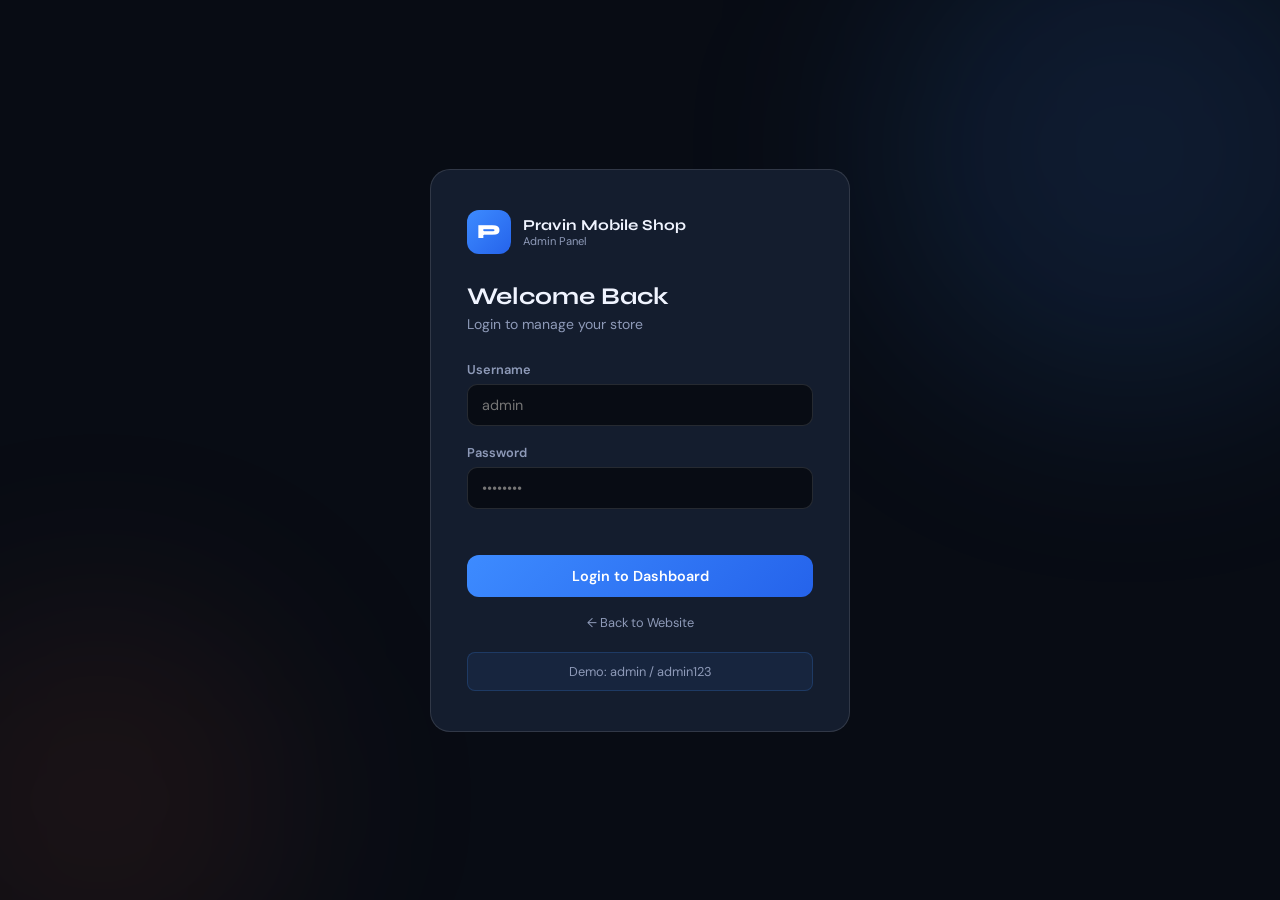
<file: admin.html>
<!DOCTYPE html>
<html lang="en" data-theme="dark">
<head>
  <meta charset="UTF-8" />
  <meta name="viewport" content="width=device-width, initial-scale=1.0" />
  <title>Admin Panel – Pravin Mobile Shop</title>
  <link rel="preconnect" href="https://fonts.googleapis.com" />
  <link href="https://fonts.googleapis.com/css2?family=Syne:wght@400;600;700;800&family=DM+Sans:wght@300;400;500;600&display=swap" rel="stylesheet" />
  <link rel="stylesheet" href="admin.css" />
</head>
<body>

<!-- LOGIN PAGE -->
<div class="login-page" id="loginPage">
  <div class="login-bg">
    <div class="login-orb orb-a"></div>
    <div class="login-orb orb-b"></div>
  </div>
  <div class="login-card">
    <div class="login-logo">
      <div class="logo-icon">P</div>
      <div>
        <div class="logo-main">Pravin Mobile Shop</div>
        <div class="logo-sub">Admin Panel</div>
      </div>
    </div>
    <h2>Welcome Back</h2>
    <p>Login to manage your store</p>
    <form id="loginForm">
      <div class="form-group">
        <label>Username</label>
        <input type="text" id="loginUser" placeholder="admin" required />
      </div>
      <div class="form-group">
        <label>Password</label>
        <input type="password" id="loginPass" placeholder="••••••••" required />
      </div>
      <div class="login-error" id="loginError"></div>
      <button type="submit" class="btn-primary" style="width:100%">Login to Dashboard</button>
    </form>
    <div style="margin-top:14px;text-align:center">
      <a href="index.html" style="color:var(--text2);font-size:0.8rem">← Back to Website</a>
    </div>
    <div class="demo-creds">Demo: admin / admin123</div>
  </div>
</div>

<!-- ADMIN DASHBOARD -->
<div class="admin-layout" id="adminDashboard" style="display:none">

  <!-- SIDEBAR -->
  <aside class="sidebar" id="sidebar">
    <div class="sidebar-logo">
      <div class="logo-icon">P</div>
      <div>
        <div class="logo-main">Pravin Mobile</div>
        <div class="logo-sub">Admin Panel</div>
      </div>
    </div>
    <nav class="sidebar-nav">
      <a href="#" class="sidebar-link active" data-page="dashboard">
        <svg width="18" height="18" fill="none" stroke="currentColor" stroke-width="2" viewBox="0 0 24 24"><rect x="3" y="3" width="7" height="7"/><rect x="14" y="3" width="7" height="7"/><rect x="14" y="14" width="7" height="7"/><rect x="3" y="14" width="7" height="7"/></svg>
        Dashboard
      </a>
      <a href="#" class="sidebar-link" data-page="products">
        <svg width="18" height="18" fill="none" stroke="currentColor" stroke-width="2" viewBox="0 0 24 24"><path d="M6 2 3 6v14a2 2 0 0 0 2 2h14a2 2 0 0 0 2-2V6l-3-4z"/><line x1="3" y1="6" x2="21" y2="6"/><path d="M16 10a4 4 0 0 1-8 0"/></svg>
        Products
      </a>
      <a href="#" class="sidebar-link" data-page="add-product">
        <svg width="18" height="18" fill="none" stroke="currentColor" stroke-width="2" viewBox="0 0 24 24"><circle cx="12" cy="12" r="10"/><line x1="12" y1="8" x2="12" y2="16"/><line x1="8" y1="12" x2="16" y2="12"/></svg>
        Add Product
      </a>
      <a href="#" class="sidebar-link" data-page="offers">
        <svg width="18" height="18" fill="none" stroke="currentColor" stroke-width="2" viewBox="0 0 24 24"><path d="M20.59 13.41l-7.17 7.17a2 2 0 0 1-2.83 0L2 12V2h10l8.59 8.59a2 2 0 0 1 0 2.82z"/><line x1="7" y1="7" x2="7.01" y2="7"/></svg>
        Offers
      </a>
    </nav>
    <div class="sidebar-footer">
      <button class="logout-btn" id="logoutBtn">
        <svg width="16" height="16" fill="none" stroke="currentColor" stroke-width="2" viewBox="0 0 24 24"><path d="M9 21H5a2 2 0 0 1-2-2V5a2 2 0 0 1 2-2h4"/><polyline points="16 17 21 12 16 7"/><line x1="21" y1="12" x2="9" y2="12"/></svg>
        Logout
      </button>
    </div>
  </aside>

  <!-- MAIN CONTENT -->
  <main class="admin-main">
    <header class="admin-header">
      <div>
        <h1 class="page-title" id="pageTitle">Dashboard</h1>
        <p class="page-sub" id="pageSub">Overview of your store</p>
      </div>
      <div class="header-actions">
        <a href="index.html" target="_blank" class="btn-outline" style="padding:8px 16px;font-size:0.85rem">View Site ↗</a>
      </div>
    </header>

    <!-- DASHBOARD PAGE -->
    <div class="page" id="page-dashboard">
      <div class="stats-grid">
        <div class="stat-card">
          <div class="stat-icon" style="background:rgba(61,139,255,0.15);color:var(--accent)">📱</div>
          <div>
            <div class="stat-number" id="statTotal">0</div>
            <div class="stat-label">Total Products</div>
          </div>
        </div>
        <div class="stat-card">
          <div class="stat-icon" style="background:rgba(34,197,94,0.15);color:#22c55e">✅</div>
          <div>
            <div class="stat-number" id="statInStock">0</div>
            <div class="stat-label">In Stock</div>
          </div>
        </div>
        <div class="stat-card">
          <div class="stat-icon" style="background:rgba(239,68,68,0.15);color:#ef4444">❌</div>
          <div>
            <div class="stat-number" id="statOOS">0</div>
            <div class="stat-label">Out of Stock</div>
          </div>
        </div>
        <div class="stat-card">
          <div class="stat-icon" style="background:rgba(245,158,11,0.15);color:#f59e0b">⭐</div>
          <div>
            <div class="stat-number" id="statAvgRating">0</div>
            <div class="stat-label">Avg Rating</div>
          </div>
        </div>
      </div>
      <div class="section-card" style="margin-top:24px">
        <h3 style="margin-bottom:16px;font-family:var(--font-head)">Recent Products</h3>
        <div id="recentProducts"></div>
      </div>
    </div>

    <!-- PRODUCTS PAGE -->
    <div class="page" id="page-products" style="display:none">
      <div class="page-toolbar">
        <input type="text" class="admin-search" id="productSearch" placeholder="Search products..." />
        <button class="btn-primary" onclick="showPage('add-product')">+ Add Product</button>
      </div>
      <div class="section-card">
        <div class="admin-table-wrap">
          <table class="admin-table" id="adminProductsTable">
            <thead>
              <tr>
                <th>Image</th>
                <th>Brand & Model</th>
                <th>Price</th>
                <th>Stock</th>
                <th>Rating</th>
                <th>Actions</th>
              </tr>
            </thead>
            <tbody id="adminProductsBody"></tbody>
          </table>
        </div>
      </div>
    </div>

    <!-- ADD PRODUCT PAGE -->
    <div class="page" id="page-add-product" style="display:none">
      <div class="section-card">
        <h3 style="font-family:var(--font-head);margin-bottom:24px" id="addEditTitle">Add New Product</h3>
        <form id="productForm" class="admin-form">
          <input type="hidden" id="editProductId" />
          <div class="form-grid">
            <div class="form-group">
              <label>Brand *</label>
              <input type="text" id="fBrand" placeholder="e.g. Samsung" required />
            </div>
            <div class="form-group">
              <label>Model *</label>
              <input type="text" id="fModel" placeholder="e.g. Galaxy S24" required />
            </div>
            <div class="form-group">
              <label>Price (₹) *</label>
              <input type="number" id="fPrice" placeholder="e.g. 79999" required />
            </div>
            <div class="form-group">
              <label>Original Price (₹)</label>
              <input type="number" id="fOriginalPrice" placeholder="e.g. 89999" />
            </div>
            <div class="form-group">
              <label>Discount (%)</label>
              <input type="number" id="fDiscount" placeholder="e.g. 10" />
            </div>
            <div class="form-group">
              <label>RAM</label>
              <input type="text" id="fRam" placeholder="e.g. 8GB" />
            </div>
            <div class="form-group">
              <label>Storage</label>
              <input type="text" id="fStorage" placeholder="e.g. 128GB" />
            </div>
            <div class="form-group">
              <label>Battery</label>
              <input type="text" id="fBattery" placeholder="e.g. 5000mAh" />
            </div>
            <div class="form-group">
              <label>Camera</label>
              <input type="text" id="fCamera" placeholder="e.g. 50MP" />
            </div>
            <div class="form-group">
              <label>Display</label>
              <input type="text" id="fDisplay" placeholder='e.g. 6.7" AMOLED' />
            </div>
            <div class="form-group">
              <label>Processor</label>
              <input type="text" id="fProcessor" placeholder="e.g. Snapdragon 8 Gen 3" />
            </div>
            <div class="form-group">
              <label>Rating</label>
              <input type="number" id="fRating" placeholder="e.g. 4.5" min="0" max="5" step="0.1" />
            </div>
            <div class="form-group">
              <label>Reviews Count</label>
              <input type="number" id="fReviews" placeholder="e.g. 500" />
            </div>
            <div class="form-group">
              <label>Category</label>
              <select id="fCategory">
                <option value="budget">Budget</option>
                <option value="mid-range">Mid Range</option>
                <option value="premium">Premium</option>
              </select>
            </div>
            <div class="form-group">
              <label>Tag</label>
              <input type="text" id="fTag" placeholder="e.g. Bestseller" />
            </div>
            <div class="form-group" style="grid-column:span 2">
              <label>Image URL</label>
              <input type="url" id="fImage" placeholder="https://images.unsplash.com/..." />
            </div>
          </div>
          <div class="form-row">
            <div class="toggle-group">
              <label class="toggle-label">
                <input type="checkbox" id="fInStock" checked />
                <span class="toggle-switch"></span>
                In Stock
              </label>
              <label class="toggle-label">
                <input type="checkbox" id="f5G" checked />
                <span class="toggle-switch"></span>
                5G Phone
              </label>
            </div>
          </div>
          <div class="form-actions">
            <button type="submit" class="btn-primary" id="submitProductBtn">Add Product</button>
            <button type="button" class="btn-outline" onclick="resetForm()">Reset</button>
          </div>
        </form>
        <div class="form-note">
          <strong>Note:</strong> Changes are saved locally in your browser (localStorage). In a production setup, connect this to a backend API or Firebase to persist changes.
        </div>
      </div>
    </div>

    <!-- OFFERS PAGE -->
    <div class="page" id="page-offers" style="display:none">
      <div class="section-card">
        <h3 style="font-family:var(--font-head);margin-bottom:24px">Manage Offers</h3>
        <div class="offers-list" id="offersList"></div>
        <div style="margin-top:24px;padding-top:24px;border-top:1px solid var(--border)">
          <h4 style="margin-bottom:16px">Add New Offer</h4>
          <div class="form-grid" style="grid-template-columns:repeat(auto-fit,minmax(200px,1fr))">
            <div class="form-group">
              <label>Offer Title</label>
              <input type="text" id="offerTitle" placeholder="e.g. Festival Sale" />
            </div>
            <div class="form-group">
              <label>Description</label>
              <input type="text" id="offerDesc" placeholder="Up to 20% OFF on all phones" />
            </div>
            <div class="form-group">
              <label>Icon/Emoji</label>
              <input type="text" id="offerIcon" placeholder="🎉" />
            </div>
          </div>
          <button class="btn-primary" onclick="addOffer()">Add Offer</button>
        </div>
      </div>
    </div>

  </main>
</div>

<!-- EDIT MODAL -->
<div class="modal-overlay" id="editOverlay"></div>
<div class="edit-modal" id="editModal"></div>

<script src="admin.js"></script>
</body>
</html>
</file>
<file: admin.css>
/* PRAVIN MOBILE SHOP – ADMIN PANEL CSS */

:root {
  --bg: #080c14;
  --bg2: #0d1322;
  --bg3: #121929;
  --surface: #141d2e;
  --surface2: #1a2540;
  --border: rgba(255,255,255,0.07);
  --border2: rgba(255,255,255,0.12);
  --text: #f0f4ff;
  --text2: #8e9ab8;
  --text3: #5a6680;
  --accent: #3d8bff;
  --accent2: #2563eb;
  --green: #22c55e;
  --red: #ef4444;
  --gold: #f59e0b;
  --radius: 14px;
  --font-head: 'Syne', sans-serif;
  --font-body: 'DM Sans', sans-serif;
  --sidebar-w: 240px;
}

* { margin:0; padding:0; box-sizing:border-box; }
body { font-family: var(--font-body); background: var(--bg); color: var(--text); }
a { text-decoration: none; color: inherit; }
button { cursor: pointer; border: none; background: none; font-family: inherit; }

/* ---- LOGIN ---- */
.login-page {
  min-height: 100vh; display: flex; align-items: center; justify-content: center;
  position: relative; overflow: hidden;
}
.login-bg { position: absolute; inset: 0; }
.login-orb {
  position: absolute; border-radius: 50%; filter: blur(100px);
}
.orb-a { width: 500px; height: 500px; background: rgba(61,139,255,0.12); top: -100px; right: -100px; }
.orb-b { width: 400px; height: 400px; background: rgba(255,107,53,0.08); bottom: -100px; left: -100px; }
.login-card {
  background: var(--surface); border: 1px solid var(--border2); border-radius: 20px;
  padding: 40px 36px; width: 100%; max-width: 420px;
  position: relative; z-index: 1;
}
.login-logo { display: flex; align-items: center; gap: 12px; margin-bottom: 28px; }
.logo-icon {
  width: 44px; height: 44px; border-radius: 12px;
  background: linear-gradient(135deg, var(--accent), var(--accent2));
  display: flex; align-items: center; justify-content: center;
  font-family: var(--font-head); font-size: 20px; font-weight: 800; color: #fff;
}
.logo-main { font-family: var(--font-head); font-size: 0.95rem; font-weight: 700; }
.logo-sub { font-size: 0.7rem; color: var(--text2); }
.login-card h2 { font-family: var(--font-head); font-size: 1.5rem; margin-bottom: 4px; }
.login-card > p { color: var(--text2); font-size: 0.875rem; margin-bottom: 28px; }
.form-group { margin-bottom: 18px; }
.form-group label { display: block; font-size: 0.8rem; font-weight: 600; color: var(--text2); margin-bottom: 6px; }
.form-group input, .form-group select, .form-group textarea {
  width: 100%; padding: 11px 14px;
  background: var(--bg); border: 1.5px solid var(--border2);
  border-radius: 10px; color: var(--text); font-family: var(--font-body);
  font-size: 0.9rem; outline: none; transition: border-color 0.2s;
}
.form-group input:focus, .form-group select:focus, .form-group textarea:focus { border-color: var(--accent); }
.form-group select { cursor: pointer; }
.login-error { color: var(--red); font-size: 0.8rem; margin-bottom: 12px; min-height: 16px; }
.btn-primary {
  display: inline-flex; align-items: center; justify-content: center; gap: 8px;
  padding: 12px 24px; border-radius: 12px;
  background: linear-gradient(135deg, var(--accent), var(--accent2));
  color: #fff; font-weight: 600; font-size: 0.9rem;
  transition: all 0.2s; cursor: pointer;
}
.btn-primary:hover { opacity: 0.9; transform: translateY(-1px); }
.btn-outline {
  display: inline-flex; align-items: center; justify-content: center; gap: 8px;
  padding: 11px 20px; border-radius: 12px;
  border: 1.5px solid var(--border2); color: var(--text);
  font-weight: 600; font-size: 0.85rem; transition: all 0.2s; cursor: pointer;
}
.btn-outline:hover { border-color: var(--accent); color: var(--accent); }
.demo-creds {
  margin-top: 20px; padding: 10px 14px;
  background: rgba(61,139,255,0.08); border: 1px solid rgba(61,139,255,0.2);
  border-radius: 8px; font-size: 0.8rem; color: var(--text2); text-align: center;
}

/* ---- LAYOUT ---- */
.admin-layout { display: flex; min-height: 100vh; }
.sidebar {
  width: var(--sidebar-w); flex-shrink: 0;
  background: var(--bg2); border-right: 1px solid var(--border);
  display: flex; flex-direction: column;
  position: fixed; top: 0; left: 0; bottom: 0; z-index: 100;
}
.sidebar-logo {
  display: flex; align-items: center; gap: 10px;
  padding: 20px 20px 16px;
  border-bottom: 1px solid var(--border);
}
.sidebar-nav { flex: 1; padding: 16px 12px; display: flex; flex-direction: column; gap: 4px; }
.sidebar-link {
  display: flex; align-items: center; gap: 10px;
  padding: 10px 12px; border-radius: 10px;
  color: var(--text2); font-size: 0.875rem; font-weight: 500;
  transition: all 0.2s;
}
.sidebar-link:hover { background: var(--surface); color: var(--text); }
.sidebar-link.active { background: rgba(61,139,255,0.12); color: var(--accent); border: 1px solid rgba(61,139,255,0.2); }
.sidebar-footer { padding: 16px; border-top: 1px solid var(--border); }
.logout-btn {
  display: flex; align-items: center; gap: 8px;
  width: 100%; padding: 10px 12px; border-radius: 10px;
  color: var(--text2); font-size: 0.875rem; font-weight: 500;
  transition: all 0.2s;
}
.logout-btn:hover { background: rgba(239,68,68,0.1); color: var(--red); }

.admin-main {
  margin-left: var(--sidebar-w); flex: 1;
  display: flex; flex-direction: column; min-height: 100vh;
}
.admin-header {
  padding: 24px 32px;
  border-bottom: 1px solid var(--border);
  display: flex; align-items: center; justify-content: space-between;
  background: var(--bg2); position: sticky; top: 0; z-index: 10;
}
.page-title { font-family: var(--font-head); font-size: 1.4rem; font-weight: 700; }
.page-sub { color: var(--text2); font-size: 0.8rem; margin-top: 2px; }
.header-actions { display: flex; gap: 10px; }

.page { padding: 28px 32px; }

/* ---- STATS ---- */
.stats-grid {
  display: grid; grid-template-columns: repeat(auto-fit, minmax(180px, 1fr)); gap: 16px;
}
.stat-card {
  display: flex; align-items: center; gap: 16px;
  padding: 20px 24px;
  background: var(--surface); border: 1px solid var(--border); border-radius: var(--radius);
}
.stat-icon { width: 48px; height: 48px; border-radius: 12px; display: flex; align-items: center; justify-content: center; font-size: 1.3rem; flex-shrink: 0; }
.stat-number { font-family: var(--font-head); font-size: 1.8rem; font-weight: 800; }
.stat-label { font-size: 0.75rem; color: var(--text2); font-weight: 500; }

/* ---- SECTION CARD ---- */
.section-card {
  background: var(--surface); border: 1px solid var(--border); border-radius: var(--radius); padding: 24px;
}

/* ---- TABLE ---- */
.page-toolbar {
  display: flex; gap: 12px; align-items: center; margin-bottom: 16px;
  justify-content: space-between; flex-wrap: wrap;
}
.admin-search {
  flex: 1; max-width: 300px; padding: 9px 14px;
  background: var(--surface); border: 1px solid var(--border2);
  border-radius: 10px; color: var(--text); font-family: var(--font-body);
  font-size: 0.875rem; outline: none;
}
.admin-search:focus { border-color: var(--accent); }
.admin-table-wrap { overflow-x: auto; }
.admin-table { width: 100%; border-collapse: collapse; min-width: 600px; }
.admin-table th {
  padding: 12px 16px; text-align: left;
  background: var(--bg); font-size: 0.75rem; font-weight: 700;
  text-transform: uppercase; letter-spacing: 0.05em; color: var(--text2);
  border-bottom: 1px solid var(--border);
}
.admin-table td {
  padding: 14px 16px; border-bottom: 1px solid var(--border);
  font-size: 0.875rem; vertical-align: middle;
}
.admin-table tr:last-child td { border-bottom: none; }
.admin-table tr:hover td { background: var(--bg2); }
.table-img { width: 44px; height: 44px; object-fit: cover; border-radius: 8px; }
.badge {
  display: inline-block; padding: 2px 8px; border-radius: 6px;
  font-size: 0.72rem; font-weight: 700;
}
.badge-green { background: rgba(34,197,94,0.15); color: var(--green); }
.badge-red { background: rgba(239,68,68,0.15); color: var(--red); }
.action-btns { display: flex; gap: 6px; }
.action-btn {
  padding: 5px 10px; border-radius: 8px; font-size: 0.75rem; font-weight: 600;
  transition: all 0.2s; cursor: pointer;
}
.action-btn-edit { background: rgba(61,139,255,0.1); color: var(--accent); border: 1px solid rgba(61,139,255,0.2); }
.action-btn-edit:hover { background: var(--accent); color: #fff; }
.action-btn-delete { background: rgba(239,68,68,0.1); color: var(--red); border: 1px solid rgba(239,68,68,0.2); }
.action-btn-delete:hover { background: var(--red); color: #fff; }
.action-btn-toggle { background: rgba(245,158,11,0.1); color: var(--gold); border: 1px solid rgba(245,158,11,0.2); }
.action-btn-toggle:hover { background: var(--gold); color: #000; }

/* ---- ADD FORM ---- */
.admin-form { max-width: 900px; }
.form-grid {
  display: grid; grid-template-columns: repeat(auto-fill, minmax(220px, 1fr));
  gap: 16px; margin-bottom: 20px;
}
.form-row { margin-bottom: 20px; }
.toggle-group { display: flex; gap: 24px; flex-wrap: wrap; }
.toggle-label {
  display: flex; align-items: center; gap: 10px;
  font-size: 0.875rem; font-weight: 500; cursor: pointer;
}
.toggle-label input[type="checkbox"] { display: none; }
.toggle-switch {
  width: 44px; height: 24px; background: var(--surface2);
  border-radius: 12px; position: relative; transition: background 0.2s;
}
.toggle-switch::after {
  content: ''; position: absolute; top: 3px; left: 3px;
  width: 18px; height: 18px; background: white; border-radius: 50%;
  transition: transform 0.2s;
}
.toggle-label input:checked + .toggle-switch { background: var(--accent); }
.toggle-label input:checked + .toggle-switch::after { transform: translateX(20px); }
.form-actions { display: flex; gap: 12px; }
.form-note {
  margin-top: 24px; padding: 12px 16px;
  background: rgba(245,158,11,0.08); border: 1px solid rgba(245,158,11,0.2);
  border-radius: 10px; font-size: 0.8rem; color: #b8872a;
}

/* ---- OFFERS ---- */
.offers-list { display: flex; flex-direction: column; gap: 12px; }
.offer-admin-item {
  display: flex; align-items: center; gap: 14px;
  padding: 14px 18px; background: var(--bg); border: 1px solid var(--border);
  border-radius: 12px;
}
.offer-admin-icon { font-size: 1.5rem; }
.offer-admin-info { flex: 1; }
.offer-admin-title { font-weight: 700; font-size: 0.9rem; }
.offer-admin-desc { color: var(--text2); font-size: 0.8rem; }
.offer-delete-btn {
  padding: 6px 12px; border-radius: 8px;
  background: rgba(239,68,68,0.1); color: var(--red);
  border: 1px solid rgba(239,68,68,0.2); font-size: 0.75rem; font-weight: 600;
  cursor: pointer; transition: all 0.2s;
}
.offer-delete-btn:hover { background: var(--red); color: #fff; }

/* ---- EDIT MODAL ---- */
.modal-overlay {
  position: fixed; inset: 0; background: rgba(0,0,0,0.7);
  z-index: 200; opacity: 0; pointer-events: none; transition: opacity 0.3s;
}
.modal-overlay.visible { opacity: 1; pointer-events: all; }
.edit-modal {
  position: fixed; left: 50%; top: 50%;
  transform: translate(-50%, -50%) scale(0.9);
  width: 90%; max-width: 600px; max-height: 85vh; overflow-y: auto;
  background: var(--bg2); border: 1px solid var(--border2); border-radius: 18px;
  padding: 28px; z-index: 201;
  opacity: 0; pointer-events: none; transition: all 0.3s cubic-bezier(0.4,0,0.2,1);
}
.edit-modal.open { opacity: 1; pointer-events: all; transform: translate(-50%, -50%) scale(1); }

/* ---- TOAST ---- */
.admin-toast {
  position: fixed; bottom: 24px; right: 24px;
  background: var(--green); color: #fff;
  padding: 12px 20px; border-radius: 12px;
  font-size: 0.875rem; font-weight: 600;
  animation: toastIn 0.3s ease;
  z-index: 9999;
}
@keyframes toastIn { from{opacity:0;transform:translateY(8px)} to{opacity:1;transform:translateY(0)} }

@media (max-width: 768px) {
  .sidebar { width: 220px; transform: translateX(-100%); transition: transform 0.3s; }
  .sidebar.open { transform: translateX(0); }
  .admin-main { margin-left: 0; }
  .page { padding: 20px 16px; }
  .admin-header { padding: 16px; }
}
</file>
